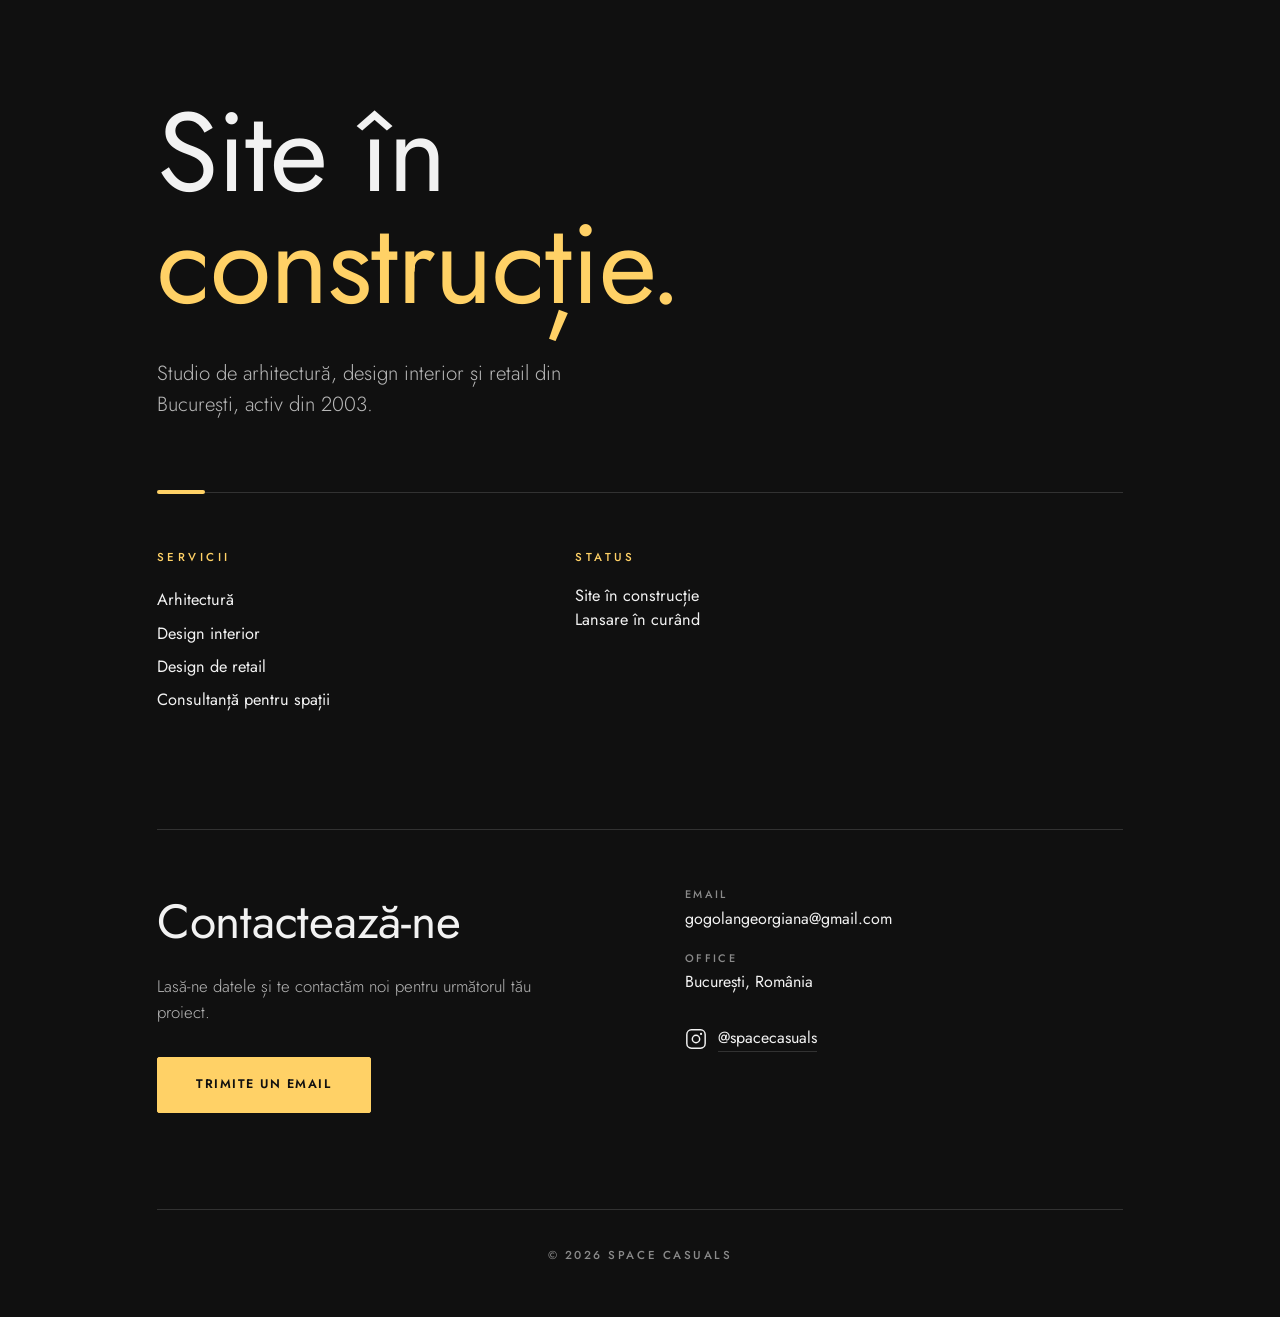
<file: index.html>
<!DOCTYPE html>
<html lang="ro">
<head>
<meta charset="UTF-8">
<meta name="viewport" content="width=device-width, initial-scale=1.0">
<title>Space Casuals — Site în construcție</title>
<meta name="description" content="Space Casuals — studio de arhitectură, design interior și retail din București, activ din 2003. Noul nostru site este în construcție.">
<meta name="robots" content="noindex, follow">
<link rel="canonical" href="https://spacecasuals.ro/">
<meta property="og:type" content="website">
<meta property="og:title" content="Space Casuals — Site în construcție">
<meta property="og:description" content="Studio de arhitectură, design interior și retail din București. Lansare în curând.">
<meta property="og:url" content="https://spacecasuals.ro/">
<meta property="og:image" content="https://spacecasuals.ro/assets/arch.webp">
<meta name="twitter:card" content="summary_large_image">
<link rel="preconnect" href="https://fonts.googleapis.com">
<link rel="preconnect" href="https://fonts.gstatic.com" crossorigin>
<link href="https://fonts.googleapis.com/css2?family=Jost:wght@300;400;500;600;700;800&display=swap" rel="stylesheet">
<link rel="stylesheet" href="style.css">
<script type="application/ld+json">
{
  "@context": "https://schema.org",
  "@type": "ProfessionalService",
  "name": "Space Casuals",
  "description": "Studio de arhitectură, design interior și retail din București, activ din 2003.",
  "url": "https://spacecasuals.ro/",
  "email": "gogolangeorgiana@gmail.com",
  "foundingDate": "2003",
  "areaServed": "București, România",
  "address": { "@type": "PostalAddress", "addressLocality": "București", "addressCountry": "RO" },
  "knowsAbout": ["Arhitectură", "Design interior", "Design de retail", "Consultanță pentru spații"],
  "sameAs": ["https://www.instagram.com/spacecasuals/"]
}
</script>
</head>
<body>
<div class="wrap">

  <main class="main">
    <section class="hero">
      <h1 class="hero-title">Site în<br><span class="muted">construcție.</span></h1>
      <p class="hero-lead">Studio de arhitectură, design interior și retail din București, activ din 2003.</p>

      <div class="divider" aria-hidden="true"><span></span></div>

      <div class="cols">
        <div class="col">
          <h4>Servicii</h4>
          <ul>
            <li>Arhitectură</li>
            <li>Design interior</li>
            <li>Design de retail</li>
            <li>Consultanță pentru spații</li>
          </ul>
        </div>
        <div class="col">
          <h4>Status</h4>
          <p class="status">Site în construcție<br>Lansare în curând</p>
        </div>
      </div>
    </section>

    <section class="contact">
      <div class="contact-intro">
        <h2>Contactează-ne</h2>
        <p class="contact-lead">Lasă-ne datele și te contactăm noi pentru următorul tău proiect.</p>
        <a class="submit" href="mailto:gogolangeorgiana@gmail.com?subject=Cerere%20de%20contact%20pentru%20Space%20Casuals">Trimite un email</a>
      </div>
      <div class="contact-info">
        <ul class="contact-details">
          <li><span>Email</span><a href="mailto:gogolangeorgiana@gmail.com">gogolangeorgiana@gmail.com</a></li>
          <li><span>Office</span>București, România</li>
        </ul>
        <a class="contact-ig" href="https://www.instagram.com/spacecasuals/" target="_blank" rel="noopener noreferrer">
          <svg viewBox="0 0 24 24" fill="none" stroke="currentColor" stroke-width="1.6" aria-hidden="true"><rect x="2" y="2" width="20" height="20" rx="5"/><circle cx="12" cy="12" r="4"/><circle cx="17.5" cy="6.5" r="1.2" fill="currentColor" stroke="none"/></svg>
          <span>@spacecasuals</span>
        </a>
      </div>
    </section>
  </main>

  <footer class="foot">
    <span>© 2026 Space Casuals</span>
  </footer>

</div>
</body>
</html>
</file>
<file: style.css>
:root{
  --bg: #101010;
  --bg-alt: #191919;
  --ink: #f2f2f2;
  --muted: #8a8a8a;
  --muted-2: #b8b8b8;
  --line: rgba(255,255,255,.14);
  --accent: #ffd166;
  --font: 'Jost', 'Arial Narrow', sans-serif;
}
*{ box-sizing:border-box; }
html{ -webkit-text-size-adjust:100%; }
body{
  margin:0;
  font-family:var(--font);
  color:var(--ink);
  background:var(--bg);
  line-height:1.5;
  -webkit-font-smoothing:antialiased;
}
a{ color:inherit; }

.wrap{
  min-height:100vh;
  display:flex;
  flex-direction:column;
  max-width:1120px;
  margin:0 auto;
  padding: clamp(3rem, 8vw, 6rem) clamp(1.5rem, 6vw, 5rem) clamp(2rem, 4vw, 3.5rem);
}
.main{ flex:1 0 auto; }

/* ---- hero ---- */
.hero-title{
  margin:0;
  font-weight:400;
  font-size:clamp(3rem, 11vw, 7rem);
  line-height:1;
  letter-spacing:-.01em;
}
.hero-title .muted{ color:var(--accent); }
.hero-lead{
  margin:clamp(1.6rem, 3vw, 2.4rem) 0 0;
  max-width:36ch;
  font-weight:300;
  font-size:clamp(1.05rem, 1.6vw, 1.35rem);
  color:var(--muted-2);
}

/* ---- divider with sliding accent ---- */
.divider{
  position:relative;
  height:1px;
  background:var(--line);
  margin: clamp(2.5rem, 6vw, 4.5rem) 0 clamp(2.2rem, 5vw, 3.5rem);
}
.divider span{
  position:absolute; left:0; top:50%; transform:translateY(-50%);
  width:48px; height:4px; background:var(--accent); border-radius:2px;
  animation: divider-slide 2s linear infinite;
}
@keyframes divider-slide{
  0%{ left:0; opacity:0; }
  15%{ opacity:1; }
  85%{ opacity:1; }
  100%{ left:calc(100% - 48px); opacity:0; }
}
@media (prefers-reduced-motion: reduce){
  .divider span{ animation:none; left:50%; transform:translate(-50%,-50%); opacity:1; }
}

/* ---- info columns ---- */
.cols{
  display:grid;
  grid-template-columns:1fr 1fr;
  gap: clamp(2rem, 6vw, 5rem);
  max-width:760px;
}
.col h4{
  margin:0 0 1.1rem;
  font-size:.72rem; font-weight:500; letter-spacing:.3em; text-transform:uppercase;
  color:var(--accent);
}
.col ul{ margin:0; padding:0; list-style:none; }
.col ul li{ font-size:1.02rem; font-weight:400; padding:.28rem 0; color:var(--ink); }
.status{ margin:0; font-size:1.02rem; font-weight:400; color:var(--ink); }

/* ---- contact ---- */
.contact{
  display:grid;
  grid-template-columns:1fr 1fr;
  gap: clamp(2.5rem, 7vw, 6rem);
  align-items:start;
  margin-top: clamp(4rem, 10vw, 7rem);
  padding-top: clamp(2.5rem, 5vw, 3.5rem);
  border-top:1px solid var(--line);
}
.contact h2{
  margin:0;
  font-weight:400; font-size:clamp(2rem, 4.5vw, 3rem); letter-spacing:-.005em;
}
.contact-lead{
  margin:1rem 0 2rem; max-width:40ch;
  font-size:1.05rem; font-weight:300; color:var(--muted-2);
}
.contact-info{ display:flex; flex-direction:column; align-items:flex-start; gap:2rem; }

/* contact details */
.contact-details{ margin:0; padding:0; list-style:none; display:grid; gap:1.2rem; width:100%; }
.contact-details li{ display:grid; gap:.25rem; }
.contact-details li span{
  font-size:.68rem; font-weight:500; letter-spacing:.22em; text-transform:uppercase; color:var(--muted);
}
.contact-details li a{ color:var(--ink); text-decoration:none; transition:color .2s ease; }
.contact-details li a:hover{ color:var(--accent); }

/* email button */
.submit{
  display:inline-block;
  font-family:inherit; font-size:.78rem; font-weight:600; letter-spacing:.12em; text-transform:uppercase;
  color:#101010; background:var(--accent); border:1px solid var(--accent); cursor:pointer; text-decoration:none;
  padding:1.1rem 2.4rem; border-radius:2px;
  transition:opacity .2s ease, transform .2s ease;
}
.submit:hover{ opacity:.88; transform:translateY(-1px); }

/* instagram */
.contact-ig{
  display:inline-flex; align-items:center; gap:.7rem; text-decoration:none; color:var(--ink);
  font-size:1rem; font-weight:400; transition:color .2s ease;
}
.contact-ig svg{ width:22px; height:22px; }
.contact-ig span{ border-bottom:1px solid var(--line); padding-bottom:1px; transition:border-color .2s ease; }
.contact-ig:hover{ color:var(--accent); }
.contact-ig:hover span{ border-color:var(--accent); }

/* ---- footer ---- */
.foot{
  flex-shrink:0;
  margin-top: clamp(3.5rem, 8vw, 6rem);
  padding-top:2rem; border-top:1px solid var(--line);
  text-align:center;
}
.foot span{
  font-size:.72rem; font-weight:500; letter-spacing:.22em; text-transform:uppercase; color:var(--muted);
}

a:focus-visible, button:focus-visible, input:focus-visible{
  outline:2px solid var(--accent); outline-offset:3px;
}

@media (max-width:720px){
  .cols{ grid-template-columns:1fr; gap:2.2rem; }
  .contact{ grid-template-columns:1fr; gap:2.5rem; }
}
</file>
